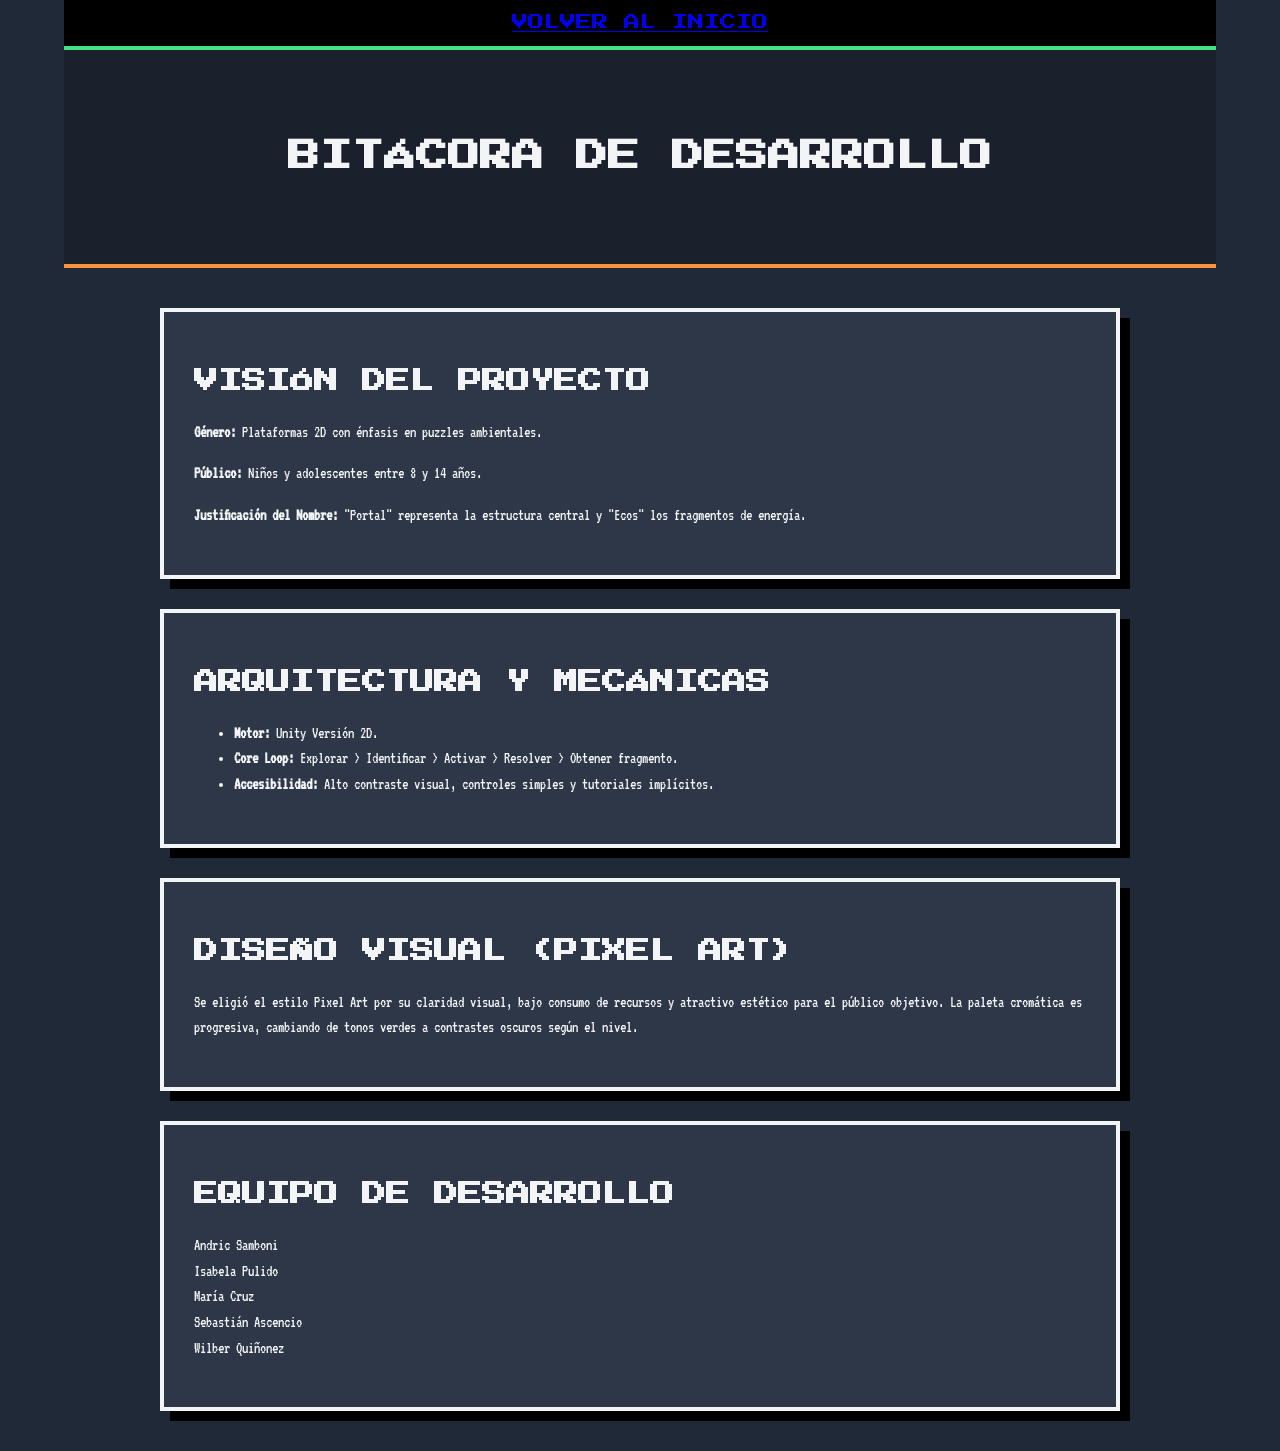
<file: html/desarrollo.html>
<!DOCTYPE html>
<html lang="es">
<head>
    <meta charset="UTF-8">
    <meta name="viewport" content="width=device-width, initial-scale=1.0">
    <title>Documentación - Ecos del Portal</title>
    <link rel="stylesheet" href="../css/styles.css">
   
</head>
<body>
    <nav class="navbar">
        <div class="nav-container">
            <a href="../index.html" class="nav-logo">VOLVER AL INICIO</a>
        </div>
    </nav>

    <header class="hero-small bg-warm">
        <h1 class="pixel-title">Bitácora de Desarrollo</h1>
    </header>

    <main class="container">
        <section class="pixel-box">
            <h2>Visión del Proyecto</h2>
            <p><strong>Género:</strong> Plataformas 2D con énfasis en puzzles ambientales.</p>
            <p><strong>Público:</strong> Niños y adolescentes entre 8 y 14 años.</p>
            <p><strong>Justificación del Nombre:</strong> "Portal" representa la estructura central y "Ecos" los fragmentos de energía.</p>
        </section>

        <section class="pixel-box">
            <h2>Arquitectura y Mecánicas</h2>
            <ul>
                <li><strong>Motor:</strong> Unity Versión 2D.</li>
                <li><strong>Core Loop:</strong> Explorar > Identificar > Activar > Resolver > Obtener fragmento.</li>
                <li><strong>Accesibilidad:</strong> Alto contraste visual, controles simples y tutoriales implícitos.</li>
            </ul>
        </section>

        <section class="pixel-box">
            <h2>Diseño Visual (Pixel Art)</h2>
            <p>Se eligió el estilo Pixel Art por su claridad visual, bajo consumo de recursos y atractivo estético para el público objetivo. La paleta cromática es progresiva, cambiando de tonos verdes a contrastes oscuros según el nivel.</p>
        </section>

        <section class="pixel-box">
            <h2>Equipo de desarrollo</h2>
            <p>
                Andric Samboni <br> Isabela Pulido<br>
                María Cruz<br> Sebastián Ascencio<br>
                Wilber Quiñonez
    
            </p>
        </section>
    </main>
</body>
</html>
</file>
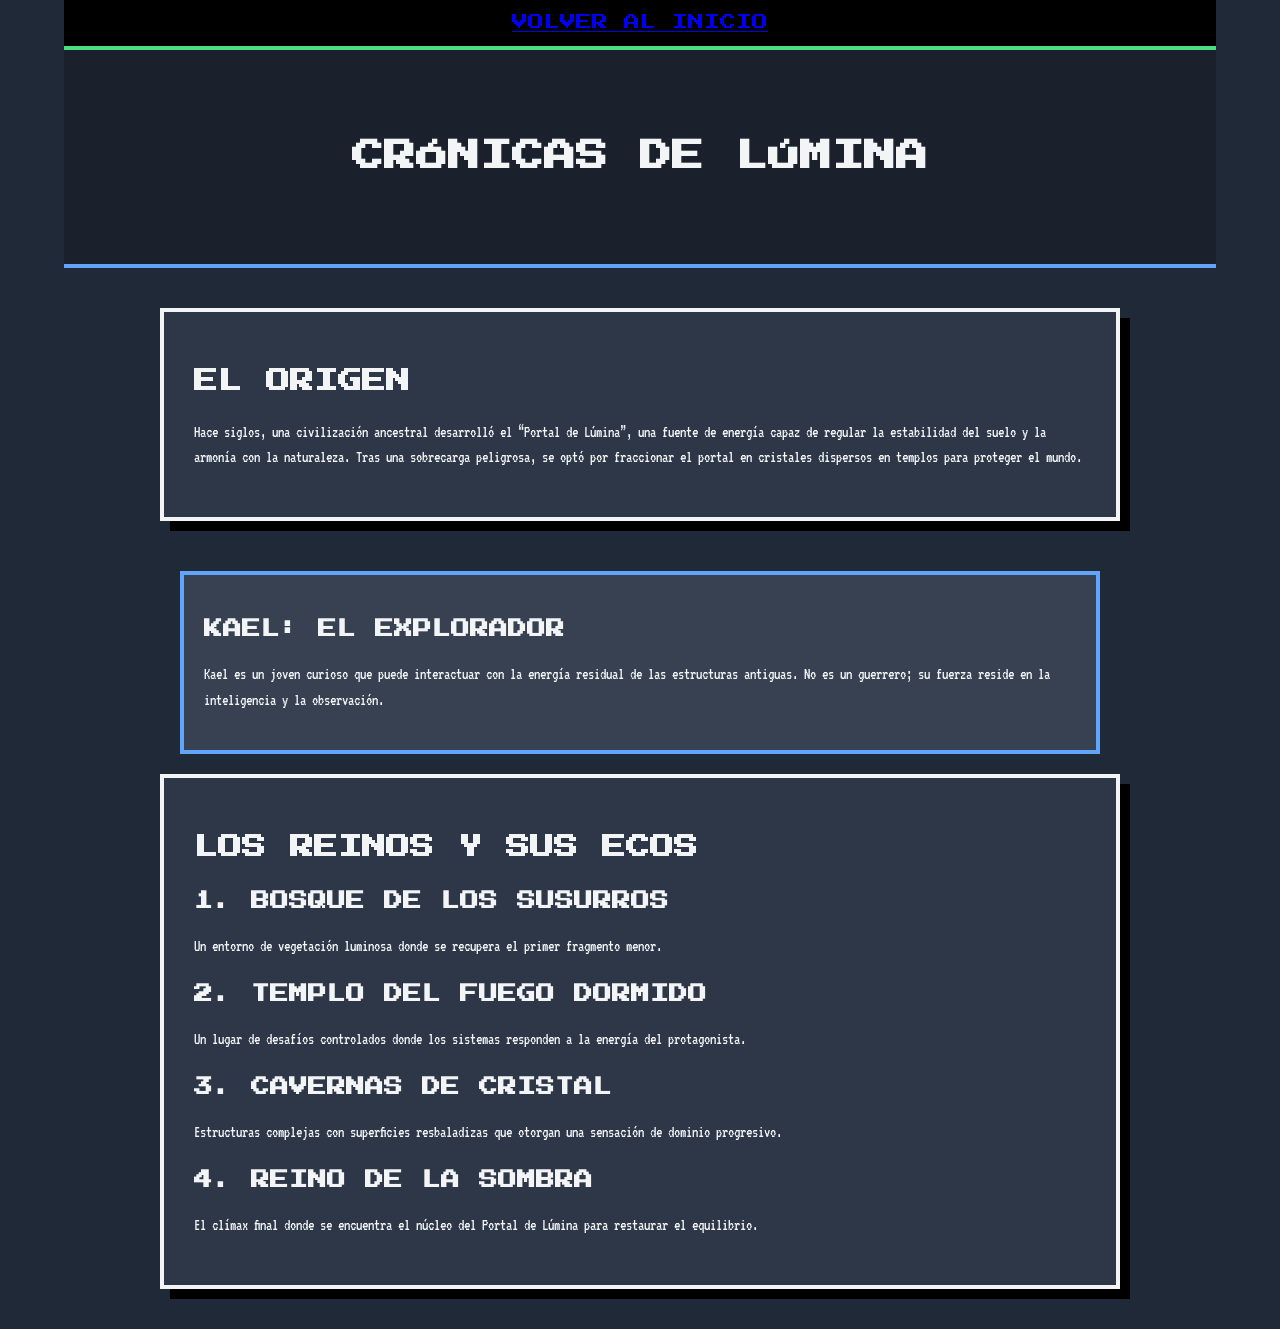
<file: html/lore.html>
<!DOCTYPE html>
<html lang="es">
<head>
    <meta charset="UTF-8">
    <meta name="viewport" content="width=device-width, initial-scale=1.0">
    <title>Lore - Ecos del Portal</title>
    <link rel="stylesheet" href="../css/styles.css">
    
</head>
<body>
    <nav class="navbar">
        <div class="nav-container">
            <a href="../index.html" class="nav-logo">VOLVER AL INICIO</a>
        </div>
    </nav>

    <header class="hero-small">
        <h1 class="pixel-title">Crónicas de Lúmina</h1>
    </header>

    <main class="container">
        <section class="pixel-box">
            <h2>El Origen</h2>
            <p>Hace siglos, una civilización ancestral desarrolló el “Portal de Lúmina”, una fuente de energía capaz de regular la estabilidad del suelo y la armonía con la naturaleza. Tras una sobrecarga peligrosa, se optó por fraccionar el portal en cristales dispersos en templos para proteger el mundo.</p>
        </section>

        <section class="lore-grid">
            <div class="lore-card">
                <h3>Kael: El Explorador</h3>
                <p>Kael es un joven curioso que puede interactuar con la energía residual de las estructuras antiguas. No es un guerrero; su fuerza reside en la inteligencia y la observación.</p>
            </div>
        </section>

        <section class="pixel-box">
            <h2>Los Reinos y sus Ecos</h2>
            <div class="level-lore">
                <h3>1. Bosque de los Susurros</h3>
                <p>Un entorno de vegetación luminosa donde se recupera el primer fragmento menor.</p>
                
                <h3>2. Templo del Fuego Dormido</h3>
                <p>Un lugar de desafíos controlados donde los sistemas responden a la energía del protagonista.</p>
                
                <h3>3. Cavernas de Cristal</h3>
                <p>Estructuras complejas con superficies resbaladizas que otorgan una sensación de dominio progresivo.</p>
                
                <h3>4. Reino de la Sombra</h3>
                <p>El clímax final donde se encuentra el núcleo del Portal de Lúmina para restaurar el equilibrio.</p>
            </div>
        </section>
    </main>

    </body>
</html>
</file>
<file: css/styles.css>
/* Declaración de Press Start 2P */
* {
    box-sizing: border-box;
    max-width: 100%;
}
@font-face {
    font-family: 'Press Start 2P';
    src: url('../fonts/PressStart2P-Regular.ttf') format('truetype');
    font-weight: normal;
    font-style: normal;
    font-display: swap;
}

/* Declaración de VT323 */
@font-face {
    font-family: 'VT323';
    src: url('../fonts/VT323-Regular.ttf') format('truetype');
    font-weight: normal;
    font-style: normal;
    font-display: swap;
}


/* Variables de Color basadas en el GDD */
:root {
    --pixel-green: #4ade80;
    --pixel-warm: #fb923c;
    --pixel-blue: #60a5fa;
    --pixel-dark: #1f2937;
    --pixel-light: #f3f4f6;
    --border-size: 4px;
}

body {
    padding: 0 5%;
    margin: 0;
    font-family: 'VT323', monospace;
    background-color: var(--pixel-dark);
    color: var(--pixel-light);
    line-height: 1.6;
    overflow-x: hidden;
}

h1, h2, h3, .nav-logo {
    font-family: 'Press Start 2P', cursive;
    text-transform: uppercase;
}

/* Navbar */
.navbar {
    background-color: #000;
    border-bottom: var(--border-size) solid var(--pixel-green);
    position: sticky;
    top: 0;
    z-index: 1000;
    padding: 10px 0;
}

.nav-container {
    display: flex;
    justify-content: space-around;
    align-items: center;
    flex-wrap: wrap;
}

.nav-links {
    list-style: none;
    display: flex;
    gap: 20px;
}

.nav-links a {
    color: var(--pixel-light);
    text-decoration: none;
    font-size: 14px;
    transition: color 0.3s;
}

.nav-links a:hover {
    color: var(--pixel-green);
}

/* Hero Section */
.hero {
    text-align: center;
    padding: 100px 20px;
    background: linear-gradient(rgba(0,0,0,0.6), rgba(0,0,0,0.6)), url('background-pixel.png');
    background-size: cover;
}

.dynamic-logo {
    width: 100%;
    max-width: 500px;
    height: auto;
    min-height: 200px;
    margin: 0 auto 20px;
    border: var(--border-size) solid var(--pixel-warm);
    background: #000;
    display: flex;
    align-items: center;
    justify-content: center;
}

.pixel-logo { width: 90%; image-rendering: pixelated; }

/* Lore Cards */
.lore-grid {
    display: grid;
    grid-template-columns: repeat(auto-fit, minmax(250px, 1fr));
    gap: 20px;
    padding: 20px;
}

.lore-card {
    background: #374151;
    border: var(--border-size) solid var(--pixel-blue);
    padding: 20px;
    cursor: pointer;
    transition: transform 0.2s;
}

.lore-card:hover { transform: translateY(-5px); }

.hidden-text {
    display: none;
    margin-top: 15px;
    font-size: 1.2rem;
}

.active .hidden-text { display: block; }

/* Galería con Zoom */
.gallery-grid {
    display: grid;
    grid-template-columns: repeat(auto-fit, minmax(200px, 1fr));
    gap: 15px;
    padding: 20px;
}

.img-wrapper {
    overflow: hidden;
    border: var(--border-size) solid var(--pixel-light);
}

.zoom-img {
    width: 100%;
    transition: transform 0.3s;
    image-rendering: pixelated;
}

.zoom-img:hover { transform: scale(1.2); }

/* Botón Pixel Art */
.btn-pixel {
    display: inline-block;
    padding: 15px 30px;
    background-color: var(--pixel-green);
    color: #000;
    text-decoration: none;
    font-family: 'Press Start 2P';
    font-size: 12px;
    border: var(--border-size) solid #fff;
    box-shadow: 6px 6px 0px #000;
}

.btn-pixel:active {
    box-shadow: 2px 2px 0px #000;
    transform: translate(4px, 4px);
}

/* Contenedor del video */
.video-placeholder {
    background-color: #000; /* Fondo negro por si el video tarda en cargar */
    border: var(--border-size) solid var(--pixel-blue); /* Borde azul de las Cavernas de Cristal */
    box-shadow: 8px 8px 0px var(--pixel-dark);
    position: relative;
    overflow: hidden;
    margin: 20px 0;
    display: flex;
    align-items: center;
    justify-content: center;
}

/* Estilo del elemento video */
.pixel-video {
    width: 100%;
    height: auto;
    display: block;
    /* Mantiene la nitidez de los pixeles si el video es de baja resolución */
    image-rendering: pixelated; 
    image-rendering: crisp-edges;
}

/* Efecto opcional: Al pasar el mouse, el video resalta */
.video-placeholder:hover {
    border-color: var(--pixel-green); /* Cambia al verde del Bosque de los Susurros */
    transform: scale(1.02);
    transition: all 0.3s ease;
}

/* Estilos adicionales para Lore y Documentación */
.container {
    max-width: 1000px;
    margin: 40px auto;
    padding: 0 20px;
}

.pixel-box {
    background-color: #2d3748;
    border: var(--border-size) solid var(--pixel-light);
    padding: 30px;
    margin-bottom: 30px;
    box-shadow: 10px 10px 0px #000;
}

.hero-small {
    padding: 60px 20px;
    text-align: center;
    border-bottom: var(--border-size) solid var(--pixel-blue);
    background-color: #1a202c;
}

.bg-warm { border-color: var(--pixel-warm); }

/* Footer Pixel Art */
.pixel-footer {
    background-color: #000;
    border-top: var(--border-size) solid var(--pixel-green);
    color: var(--pixel-light);
    padding: 40px 20px;
    margin-top: 60px;
}

.footer-container {
    display: flex;
    justify-content: space-around;
    flex-wrap: wrap;
    gap: 30px;
}

.footer-section h4 {
    font-family: 'Press Start 2P', cursive;
    font-size: 14px;
    color: var(--pixel-green);
    margin-bottom: 15px;
}

.footer-links { list-style: none; padding: 0; }
.footer-links li { margin-bottom: 10px; }
.footer-links a { color: #fff; text-decoration: none; }
.footer-links a:hover { color: var(--pixel-warm); }



/* Responsivo */
/* RESET RESPONSIVE RADICAL */
@media (max-width: 600px) {
    /* 1. Evitamos el desbordamiento horizontal a nivel de documento */
    html, body {
        width: 100%;
        margin: 0;
        padding: 0;
        overflow-x: hidden; /* Esto corta cualquier cosa que quiera salirse por la derecha */
    }

    /* 2. Forzamos a que todos los contenedores respeten el ancho de pantalla */
    .container, .navbar, .section, .footer {
        width: 100% !important;
        padding-left: 10px !important;
        padding-right: 10px !important;
        box-sizing: border-box !important;
    }

    /* 3. Aseguramos que las imágenes/videos no expandan el contenedor */
    img, video, .zoom-img, .pixel-video {
        max-width: 100% !important;
        height: auto !important;
        display: block;
        margin: 0 auto;
    }

    /* 4. Ajustes del Menú para que no se desborde */
    .nav-links {
        flex-direction: column;
        gap: 5px;
        padding: 10px;
        width: 100%;
        text-align: center;
    }

    /* 5. Ajustes de títulos y texto */
    h1 { font-size: 1.1rem; word-wrap: break-word; }
    h2 { font-size: 0.9rem; }
    
    /* 6. Evitar que las cajas (Lore cards, etc) se salgan */
    .lore-grid, .gallery-grid {
        display: flex;
        flex-direction: column;
        width: 100%;
        gap: 15px;
    }
    .hero{
        padding: 40px 10px;
    }
}
</file>
